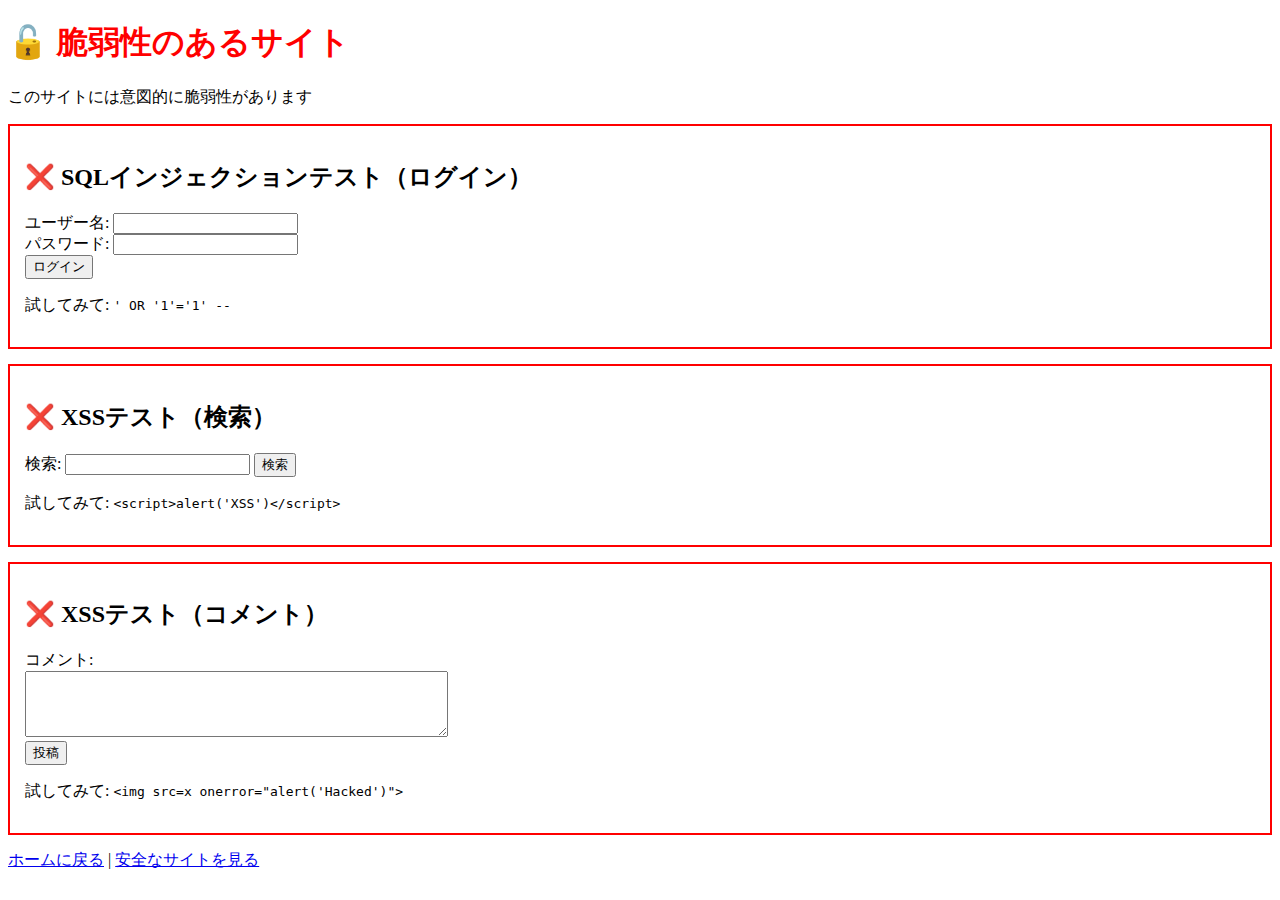
<file: vulnerable.html>
<!DOCTYPE html>
<html>
<head>
    <meta charset="UTF-8">
    <title>脆弱性のあるサイト</title>
</head>
<body>
    <h1 style="color: red;">🔓 脆弱性のあるサイト</h1>
    <p>このサイトには意図的に脆弱性があります</p>
    
    <div style="border: 2px solid red; padding: 15px; margin: 15px 0;">
        <h2>❌ SQLインジェクションテスト（ログイン）</h2>
        <form action="/vulnerable-login" method="POST">
            ユーザー名: <input type="text" name="username"><br>
            パスワード: <input type="password" name="password"><br>
            <button type="submit">ログイン</button>
        </form>
        <p>試してみて: <code>' OR '1'='1' --</code></p>
    </div>
    
    <div style="border: 2px solid red; padding: 15px; margin: 15px 0;">
        <h2>❌ XSSテスト（検索）</h2>
        <form action="/vulnerable-search" method="GET">
            検索: <input type="text" name="q">
            <button type="submit">検索</button>
        </form>
        <p>試してみて: <code>&lt;script&gt;alert('XSS')&lt;/script&gt;</code></p>
    </div>
    
    <div style="border: 2px solid red; padding: 15px; margin: 15px 0;">
        <h2>❌ XSSテスト（コメント）</h2>
        <form action="/vulnerable-comments" method="POST">
            コメント: <br>
            <textarea name="comment" rows="4" cols="50"></textarea><br>
            <button type="submit">投稿</button>
        </form>
        <p>試してみて: <code>&lt;img src=x onerror="alert('Hacked')"&gt;</code></p>
    </div>
    
    <div>
        <a href="/">ホームに戻る</a> | 
        <a href="/secure">安全なサイトを見る</a>
    </div>
</body>
</html>
</file>
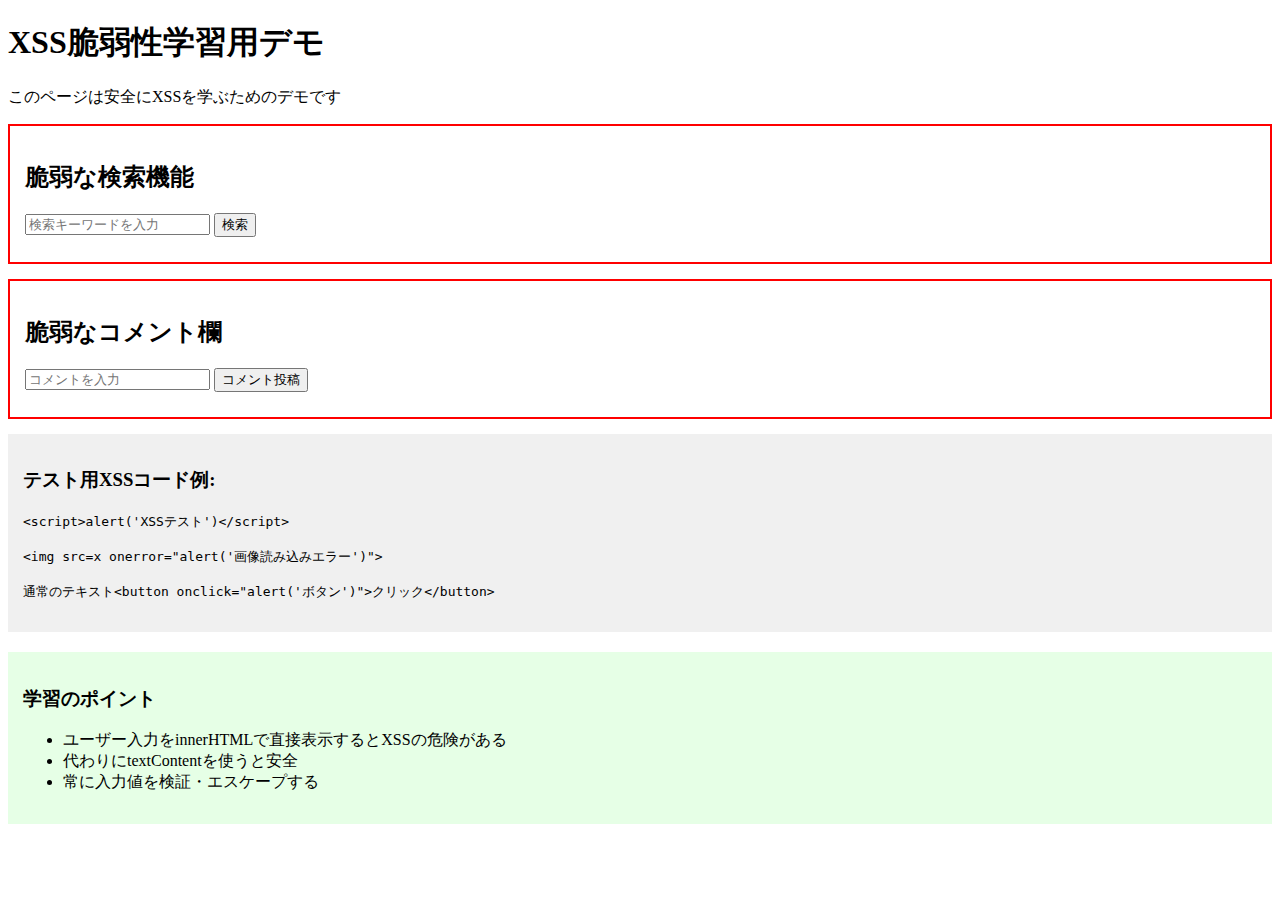
<file: xss-safe-demo.html>
<!DOCTYPE html>
<html lang="ja">
<head>
    <meta charset="UTF-8">
    <meta name="viewport" content="width=device-width, initial-scale=1.0">
    <title>XSS脆弱性デモ（安全版）</title>
</head>
<body>
    <h1>XSS脆弱性学習用デモ</h1>
    <p>このページは安全にXSSを学ぶためのデモです</p>

    <div style="border: 2px solid red; padding: 15px; margin: 15px 0;">
        <h2>脆弱な検索機能</h2>
        <input type="text" id="searchInput" placeholder="検索キーワードを入力">
        <button onclick="doSearch()">検索</button>
        <div id="result" style="margin-top: 10px;"></div>
    </div>

    <div style="border: 2px solid red; padding: 15px; margin: 15px 0;">
        <h2>脆弱なコメント欄</h2>
        <input type="text" id="commentInput" placeholder="コメントを入力">
        <button onclick="addComment()">コメント投稿</button>
        <div id="commentArea" style="margin-top: 10px;"></div>
    </div>

    <div style="background: #f0f0f0; padding: 15px; margin: 15px 0;">
        <h3>テスト用XSSコード例:</h3>
        <p><code>&lt;script&gt;alert('XSSテスト')&lt;/script&gt;</code></p>
        <p><code>&lt;img src=x onerror="alert('画像読み込みエラー')"&gt;</code></p>
        <p><code>通常のテキスト&lt;button onclick="alert('ボタン')"&gt;クリック&lt;/button&gt;</code></p>
    </div>

    <script>
        function doSearch() {
            const input = document.getElementById('searchInput').value;
            // ❌ 危険なコード: innerHTMLで直接表示
            document.getElementById('result').innerHTML = 
                "検索結果: " + input;
        }

        function addComment() {
            const comment = document.getElementById('commentInput').value;
            const div = document.createElement('div');
            // ❌ 危険なコード: innerHTMLで直接表示
            div.innerHTML = "コメント: " + comment;
            document.getElementById('commentArea').appendChild(div);
            document.getElementById('commentInput').value = '';
        }
    </script>

    <div style="background: #e6ffe6; padding: 15px; margin-top: 20px;">
        <h3>学習のポイント</h3>
        <ul>
            <li>ユーザー入力をinnerHTMLで直接表示するとXSSの危険がある</li>
            <li>代わりにtextContentを使うと安全</li>
            <li>常に入力値を検証・エスケープする</li>
        </ul>
    </div>
</body>
</html>
</file>
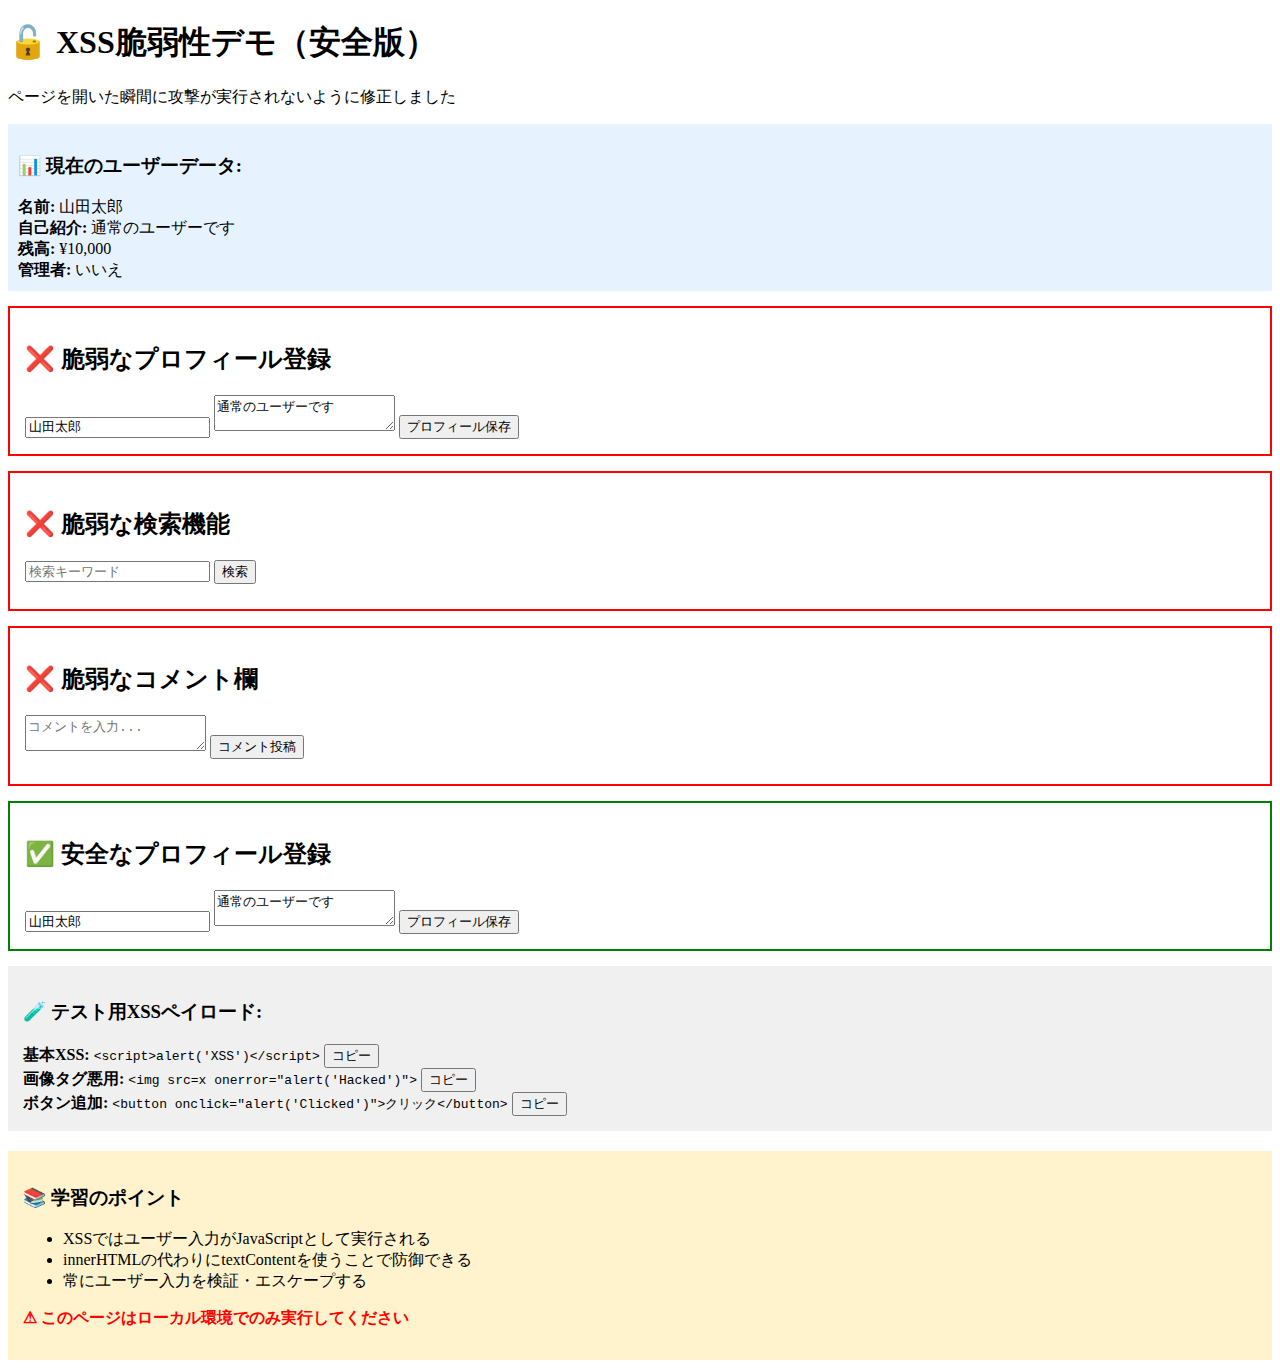
<file: xss-test.html>
<!DOCTYPE html>
<html lang="ja">
<head>
    <meta charset="UTF-8">
    <meta name="viewport" content="width=device-width, initial-scale=1.0">
    <title>XSS脆弱性デモ（修正版）</title>
</head>
<body>
    <h1>🔓 XSS脆弱性デモ（安全版）</h1>
    <p>ページを開いた瞬間に攻撃が実行されないように修正しました</p>

    <!-- ユーザーデータ表示エリア -->
    <div style="background: #e6f3ff; padding: 10px; margin: 10px 0;">
        <h3>📊 現在のユーザーデータ:</h3>
        <div id="userDisplay">
            データがありません
        </div>
    </div>

    <!-- 脆弱な入力フォーム -->
    <div style="border: 2px solid red; padding: 15px; margin: 15px 0;">
        <h2>❌ 脆弱なプロフィール登録</h2>
        <input type="text" id="vulnName" placeholder="ユーザー名" value="山田太郎">
        <textarea id="vulnBio" placeholder="自己紹介">通常のユーザーです</textarea>
        <button onclick="saveVulnerableProfile()">プロフィール保存</button>
    </div>

    <!-- 脆弱な検索機能 -->
    <div style="border: 2px solid red; padding: 15px; margin: 15px 0;">
        <h2>❌ 脆弱な検索機能</h2>
        <input type="text" id="vulnSearch" placeholder="検索キーワード">
        <button onclick="vulnerableSearch()">検索</button>
        <div id="searchResults" style="margin-top: 10px;"></div>
    </div>

    <!-- 脆弱なコメント機能 -->
    <div style="border: 2px solid red; padding: 15px; margin: 15px 0;">
        <h2>❌ 脆弱なコメント欄</h2>
        <textarea id="vulnComment" placeholder="コメントを入力..."></textarea>
        <button onclick="addVulnerableComment()">コメント投稿</button>
        <div id="comments" style="margin-top: 10px;"></div>
    </div>

    <!-- 安全な入力フォーム -->
    <div style="border: 2px solid green; padding: 15px; margin: 15px 0;">
        <h2>✅ 安全なプロフィール登録</h2>
        <input type="text" id="secureName" placeholder="ユーザー名" value="山田太郎">
        <textarea id="secureBio" placeholder="自己紹介">通常のユーザーです</textarea>
        <button onclick="saveSecureProfile()">プロフィール保存</button>
    </div>

    <!-- テスト用ペイロード -->
    <div style="background: #f0f0f0; padding: 15px; margin: 15px 0;">
        <h3>🧪 テスト用XSSペイロード:</h3>
        <div>
            <strong>基本XSS:</strong>
            <code>&lt;script&gt;alert('XSS')&lt;/script&gt;</code>
            <button onclick="copyPayload(this)">コピー</button>
        </div>
        <div>
            <strong>画像タグ悪用:</strong>
            <code>&lt;img src=x onerror="alert('Hacked')"&gt;</code>
            <button onclick="copyPayload(this)">コピー</button>
        </div>
        <div>
            <strong>ボタン追加:</strong>
            <code>&lt;button onclick="alert('Clicked')"&gt;クリック&lt;/button&gt;</code>
            <button onclick="copyPayload(this)">コピー</button>
        </div>
    </div>

    <script>
        // ユーザーデータ
        let userData = {
            name: "山田太郎",
            bio: "通常のユーザーです",
            balance: 10000,
            isAdmin: false
        };

        // 脆弱なプロフィール保存
        function saveVulnerableProfile() {
            const name = document.getElementById('vulnName').value;
            const bio = document.getElementById('vulnBio').value;
            
            // ❌ 危険: innerHTMLでそのまま表示
            document.getElementById('userDisplay').innerHTML = `
                <strong>名前:</strong> ${name}<br>
                <strong>自己紹介:</strong> ${bio}<br>
                <strong>残高:</strong> ¥${userData.balance.toLocaleString()}<br>
                <strong>管理者:</strong> ${userData.isAdmin ? 'はい' : 'いいえ'}
            `;
        }

        // 脆弱な検索
        function vulnerableSearch() {
            const query = document.getElementById('vulnSearch').value;
            
            // ❌ 危険: ユーザー入力をそのままHTMLに挿入
            document.getElementById('searchResults').innerHTML = `
                <h4>「${query}」の検索結果:</h4>
                <p>${query} に関する結果が見つかりました</p>
            `;
        }

        // 脆弱なコメント追加
        function addVulnerableComment() {
            const comment = document.getElementById('vulnComment').value;
            
            // ❌ 危険: 動的にHTMLを構築
            const commentDiv = document.createElement('div');
            commentDiv.style.border = "1px solid #ccc";
            commentDiv.style.padding = "10px";
            commentDiv.style.margin = "5px 0";
            commentDiv.innerHTML = `
                <strong>匿名ユーザー:</strong>
                <span>${comment}</span>
                <br>
                <small>${new Date().toLocaleString()}</small>
            `;
            
            document.getElementById('comments').appendChild(commentDiv);
            document.getElementById('vulnComment').value = '';
        }

        // 安全なプロフィール保存
        function saveSecureProfile() {
            const name = document.getElementById('secureName').value;
            const bio = document.getElementById('secureBio').value;
            
            // ✅ 安全: textContentを使用
            const display = document.getElementById('userDisplay');
            display.innerHTML = '';
            
            const nameElem = document.createElement('div');
            nameElem.innerHTML = '<strong>名前:</strong> ' + name;
            
            const bioElem = document.createElement('div');
            bioElem.innerHTML = '<strong>自己紹介:</strong> ' + bio;
            
            const balanceElem = document.createElement('div');
            balanceElem.innerHTML = '<strong>残高:</strong> ¥' + userData.balance.toLocaleString();
            
            const adminElem = document.createElement('div');
            adminElem.innerHTML = '<strong>管理者:</strong> ' + (userData.isAdmin ? 'はい' : 'いいえ');
            
            display.appendChild(nameElem);
            display.appendChild(bioElem);
            display.appendChild(balanceElem);
            display.appendChild(adminElem);
        }

        // ペイロードコピー機能
        function copyPayload(button) {
            const payload = button.previousElementSibling.textContent;
            navigator.clipboard.writeText(payload).then(() => {
                alert('ペイロードをコピーしました: ' + payload);
            });
        }

        // 初期表示
        saveSecureProfile();
    </script>

    <div style="background: #fff3cd; padding: 15px; margin-top: 20px;">
        <h3>📚 学習のポイント</h3>
        <ul>
            <li>XSSではユーザー入力がJavaScriptとして実行される</li>
            <li>innerHTMLの代わりにtextContentを使うことで防御できる</li>
            <li>常にユーザー入力を検証・エスケープする</li>
        </ul>
        <p style="color: red; font-weight: bold;">
            ⚠ このページはローカル環境でのみ実行してください
        </p>
    </div>
</body>
</html>
</file>
